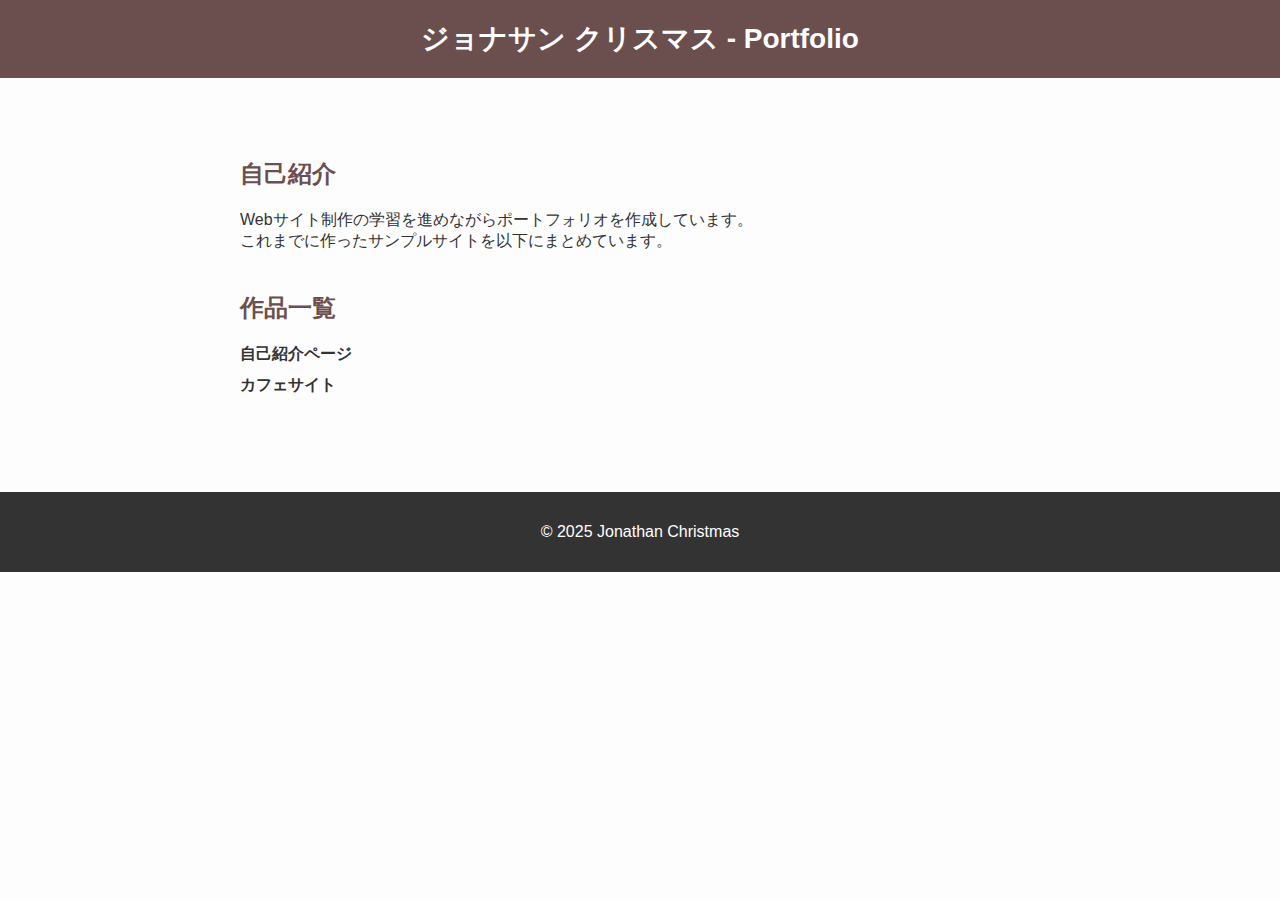
<file: index.html>
<!DOCTYPE html>
<html lang="ja">
<head>
  <meta charset="UTF-8">
  <title>ポートフォリオ</title>
  <link rel="stylesheet" href="css/style.css">
</head>
<body>
  <header class="site-header">
    <h1>ジョナサン クリスマス - Portfolio</h1>
  </header>

  <main>
    <section class="intro">
      <h2>自己紹介</h2>
      <p>
        Webサイト制作の学習を進めながらポートフォリオを作成しています。<br>
        これまでに作ったサンプルサイトを以下にまとめています。
      </p>
    </section>

    <section class="works">
      <h2>作品一覧</h2>
      <ul>
        <li><a href="profile/index.html">自己紹介ページ</a></li>
        <li><a href="cafe/index.html">カフェサイト</a></li>
        <!-- 今後追加予定の作品リンクもここに増やす -->
      </ul>
    </section>
  </main>

  <footer class="site-footer">
    <p>&copy; 2025 Jonathan Christmas</p>
  </footer>
</body>
</html>
</file>
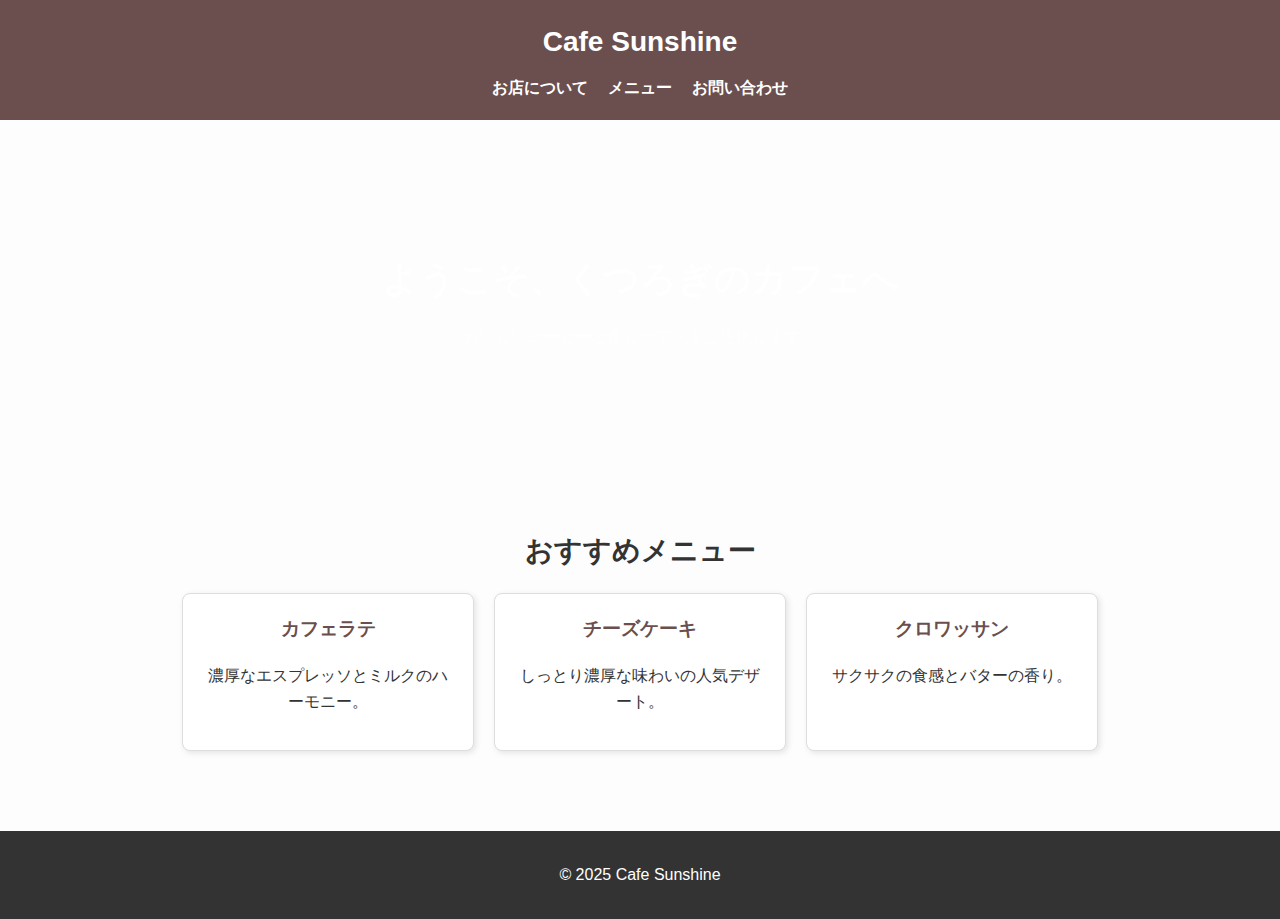
<file: cafe/index.html>
<!DOCTYPE html>
<html lang="ja">
<head>
  <meta charset="UTF-8">
  <title>Cafe Portfolio</title>
  <link rel="stylesheet" href="css/style.css">
</head>
<body>
  <header class="site-header">
    <!-- ヘッダー -->
    <h1>Cafe Sunshine</h1>
    <nav>
      <ul>
        <li><a href="#about">お店について</a></li>
        <li><a href="#menu">メニュー</a></li>
        <li><a href="#contact">お問い合わせ</a></li>
      </ul>
    </nav>
  </header>

  <!-- メインビジュアル -->
  <section class="hero">
    <h2>ようこそ、くつろぎのカフェへ</h2>
    <p>おいしいコーヒーと癒しの空間をご提供します。</p>
  </section>

  <!-- メニュー紹介 -->
  <section id="menu" class="menu">
    <h2>おすすめメニュー</h2>
    <div class="menu-items">
      <div class="menu-card">
        <h3>カフェラテ</h3>
        <p>濃厚なエスプレッソとミルクのハーモニー。</p>
      </div>
      <div class="menu-card">
        <h3>チーズケーキ</h3>
        <p>しっとり濃厚な味わいの人気デザート。</p>
      </div>
      <div class="menu-card">
        <h3>クロワッサン</h3>
        <p>サクサクの食感とバターの香り。</p>
      </div>
    </div>
  </section>

  <!-- フッター -->
  <footer class="site-footer">
    <p>&copy; 2025 Cafe Sunshine</p>
  </footer>
</body>
</html>
</file>
<file: css/style.css>
body {
    font-family: "Yu Gothic", "Hiragino Kaku Gothic ProN", sans-serif;
    margin: 0;
    padding: 0;
    background: #fdfdfd;
    color: #333;
}

.site-header {
    background: #6b4f4f;
    color: #fff;
    text-align: center;
    padding: 20px;
}

.site-header h1 {
    margin: 0;
    font-size: 28px;
}

main {
    padding: 40px 20px;
    max-width: 800px;
    margin: auto;
}

h2 {
    color: #6b4f4f;
    margin-top: 40px;
}

.works ul {
    list-style: none;
    padding: 0;
}

.works li {
    margin: 10px 0;
}

.works a {
    color: #333;
    text-decoration: none;
    font-weight: bold;
}

.works a:hover {
    color: #6b4f4f;
    text-decoration: underline;
}

.site-footer {
    background: #333;
    color: #fff;
    text-align: center;
    padding: 15px;
    margin-top: 40px;
}
</file>
<file: cafe/css/style.css>
/* 全体の基本設定 */
body {
    background-color: #fdfdfd;
    font-family: "Yu Gothic", "Hiragino Kaku Gothic ProN", sans-serif;
    margin: 0;
    padding: 0;
    line-height: 1.6;
    color: #333;
}

/* ヘッダー */
.site-header {
    background-color: #6b4f4f; /* カフェっぽいブラウン */
    color: #fff;
    padding: 20px;
    text-align: center;
}

.site-header h1 {
    margin: 0;
    font-size: 28px;
}

.site-header nav ul {
    list-style: none;
    padding: 0;
    margin: 10px 0 0;
    display: flex;
    justify-content: center;
    gap: 20px;
}

.site-header nav a {
    color: #fff;
    text-decoration: none;
    font-weight: bold;
}

.site-header nav a:hover {
    text-decoration: underline;
}

/* メインビジュアル */
.hero {
    background: url("https://picsum.photos/1200/400?coffee") no-repeat center/cover;
    color: #fff;
    text-align: center;
    padding: 100px 20px;
}

.hero h2 {
    font-size: 36px;
    margin-bottom: 10px;
}

/* メニュー */
.menu {
    padding: 40px 20px;
    text-align: center;
}

.menu h2 {
    font-size: 28px;
    margin-bottom: 20px;
}

.menu-items {
    display: flex;
    gap: 20px;
    justify-content: center;
    flex-wrap: wrap;
}

.menu-card {
    background: #fff;
    border: 1px solid #ddd;
    border-radius: 8px;
    padding: 20px;
    width: 250px;
    box-shadow: 2px 2px 6px rgba(0,0,0,0.1);
}

.menu-card h3 {
    margin-top: 0;
    color: #6b4f4f;
}

/* フッター */
.site-footer {
    background-color: #333;
    color: #fff;
    text-align: center;
    padding: 15px;
    margin-top: 40px;
}
</file>
